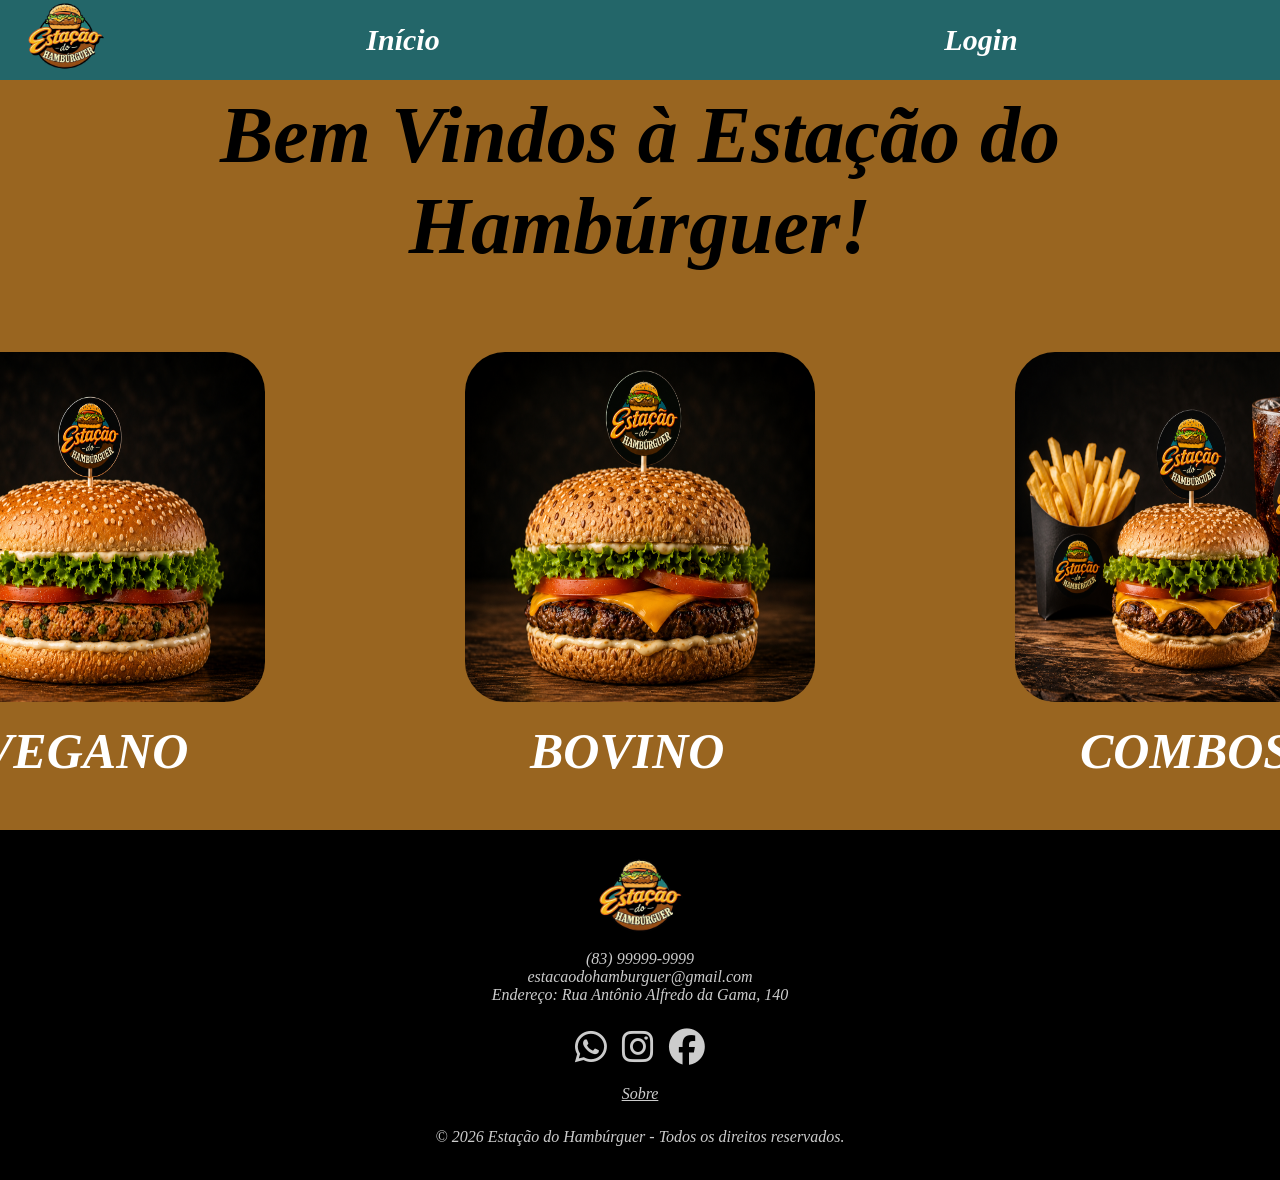
<file: CC/index.html>
<!DOCTYPE html>
<html lang="pt-br">
 <head>
 <title>Estação do Hambúrguer | Início</title>
 <meta charset="utf-8">
 <link rel="stylesheet" href="https://cdnjs.cloudflare.com/ajax/libs/font-awesome/6.5.1/css/all.min.css">
 <link rel="stylesheet" href="style.css">
 </head>
 <body>

  <header class="topo-site">
    <div class="area-logo">
      <img src="img/logo.png" alt="Logo do site" class="logo">
    </div>

    <nav class="menu-categorias">
      <ul>
        <li><a href="index.html">Início</a></li>
        <li><a href="cadastro.html">Login</a></li>
      </ul>
    </nav>
  </header>

  <div id="titulo1"><h1>Bem Vindos à Estação do Hambúrguer!</h1></div>
    <div class="inicio">
      <a href="cardapioveg.html" style="text-decoration: none;">
      <img src="img/hamveg.png" alt="hamburguervegano" class="hamb">
    <h1 id="titulosiniciais"> VEGANO</h1>
</a>

<a href="cardapiobov.html" style="text-decoration: none;">
 <img src="img/hambov.png" alt="hamburguerbovino" class="hamb">
 <h1 id="titulosiniciais"> BOVINO</h1>
</a>

<a href="combo.html" style="text-decoration: none;">
 <img src="img/hamcombo.png" alt="combos" class="hamb">
 <h1 id="titulosiniciais"> COMBOS</h1>
 </a>
</div>

<div class="espaco"></div>

<!--rodapé-->
<footer class="rodape">
  <div class="logo-rodape">
    <img src="img/logo.png" alt="Logo do site" id="logo">
  </div>

  <div class="info">
    <p>(83) 99999-9999</p>
    <p>estacaodohamburguer@gmail.com</p>
    <p>Endereço: Rua Antônio Alfredo da Gama, 140</p>
  

      <div class="logos">
        <i class="fa-brands fa-whatsapp"></i>
        <i class="fa-brands fa-instagram"></i>
        <i class="fa-brands fa-facebook"></i>
      </div>

      <div class="sobre-direitos">
        <a href="sobre.html" id="sobre">Sobre</a>
        <p> © 2026 Estação do Hambúrguer - Todos os direitos reservados.</p>
      </div>
  </div>
</footer>
</body>
</html>
</file>
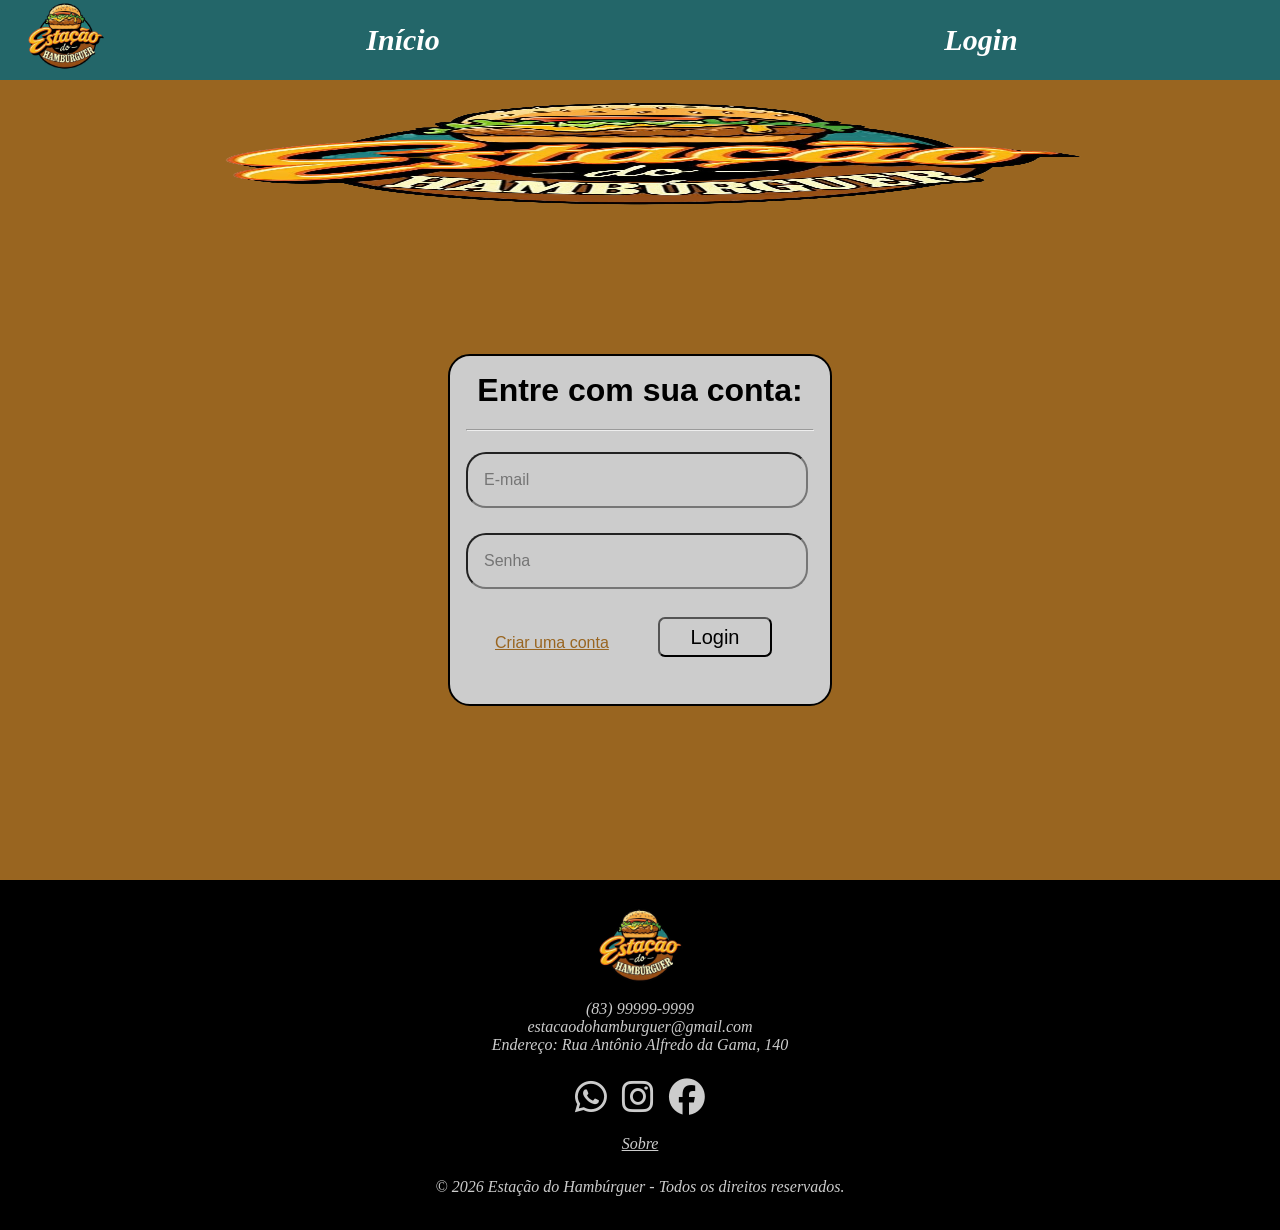
<file: CC/cadastro.html>
<!DOCTYPE html>
<html lang="pt-br">
 <head>
 <title>Estação do Hambúguer | Login</title>
 <meta charset="utf-8">
 <link rel="stylesheet" href="style.css">
 <link rel="stylesheet" href="https://cdnjs.cloudflare.com/ajax/libs/font-awesome/6.5.1/css/all.min.css">
 </head>
 <body>
  <header class="topo-site">
    <div class="area-logo">
      <img src="img/logo.png" alt="Logo do site" class="logo">
    </div>

    <nav class="menu-categorias">
      <ul>
        <li><a href="index.html">Início</a></li>
        <li><a href="cadastro.html">Login</a></li>
      </ul>
    </nav>
  </header>
    <div class="logo-login"><img src="img/logo.png" alt="Logo do site"></div>
    <div class="container-login">
      <div class="login">
        <form action="index.html">
            <div class="entre">
              <h1>Entre com sua conta:</h1><hr style="position: relative; top: 10px; margin-top: 10px;">
            </div>
            <div>
              <input class="input-login" type="email" placeholder="E-mail" required>
            </div>
            <div>
              <input class="input-login" type="password" placeholder="Senha" required>
            </div>
            <div>
              <a class="semconta" href="novaconta.html">Criar uma conta</a>
            </div>
            <div>
              <input class="submit-login" type="submit" value="Login">
            </div> 
        </form>
        </div>
      </div>

  <div class="espaco"></div>

<!--rodapé-->
<footer class="rodape">
  <div class="logo-rodape">
    <img src="img/logo.png" alt="Logo do site" id="logo">
  </div>

  <div class="info">
    <p>(83) 99999-9999</p>
    <p>estacaodohamburguer@gmail.com</p>
    <p>Endereço: Rua Antônio Alfredo da Gama, 140</p>
  

      <div class="logos">
        <i class="fa-brands fa-whatsapp"></i>
        <i class="fa-brands fa-instagram"></i>
        <i class="fa-brands fa-facebook"></i>
      </div>

      <div class="sobre-direitos">
        <a href="sobre.html" id="sobre">Sobre</a>
        <p> © 2026 Estação do Hambúrguer - Todos os direitos reservados.</p>
      </div>
  </div>
</footer>
 </body>
</html>
</file>
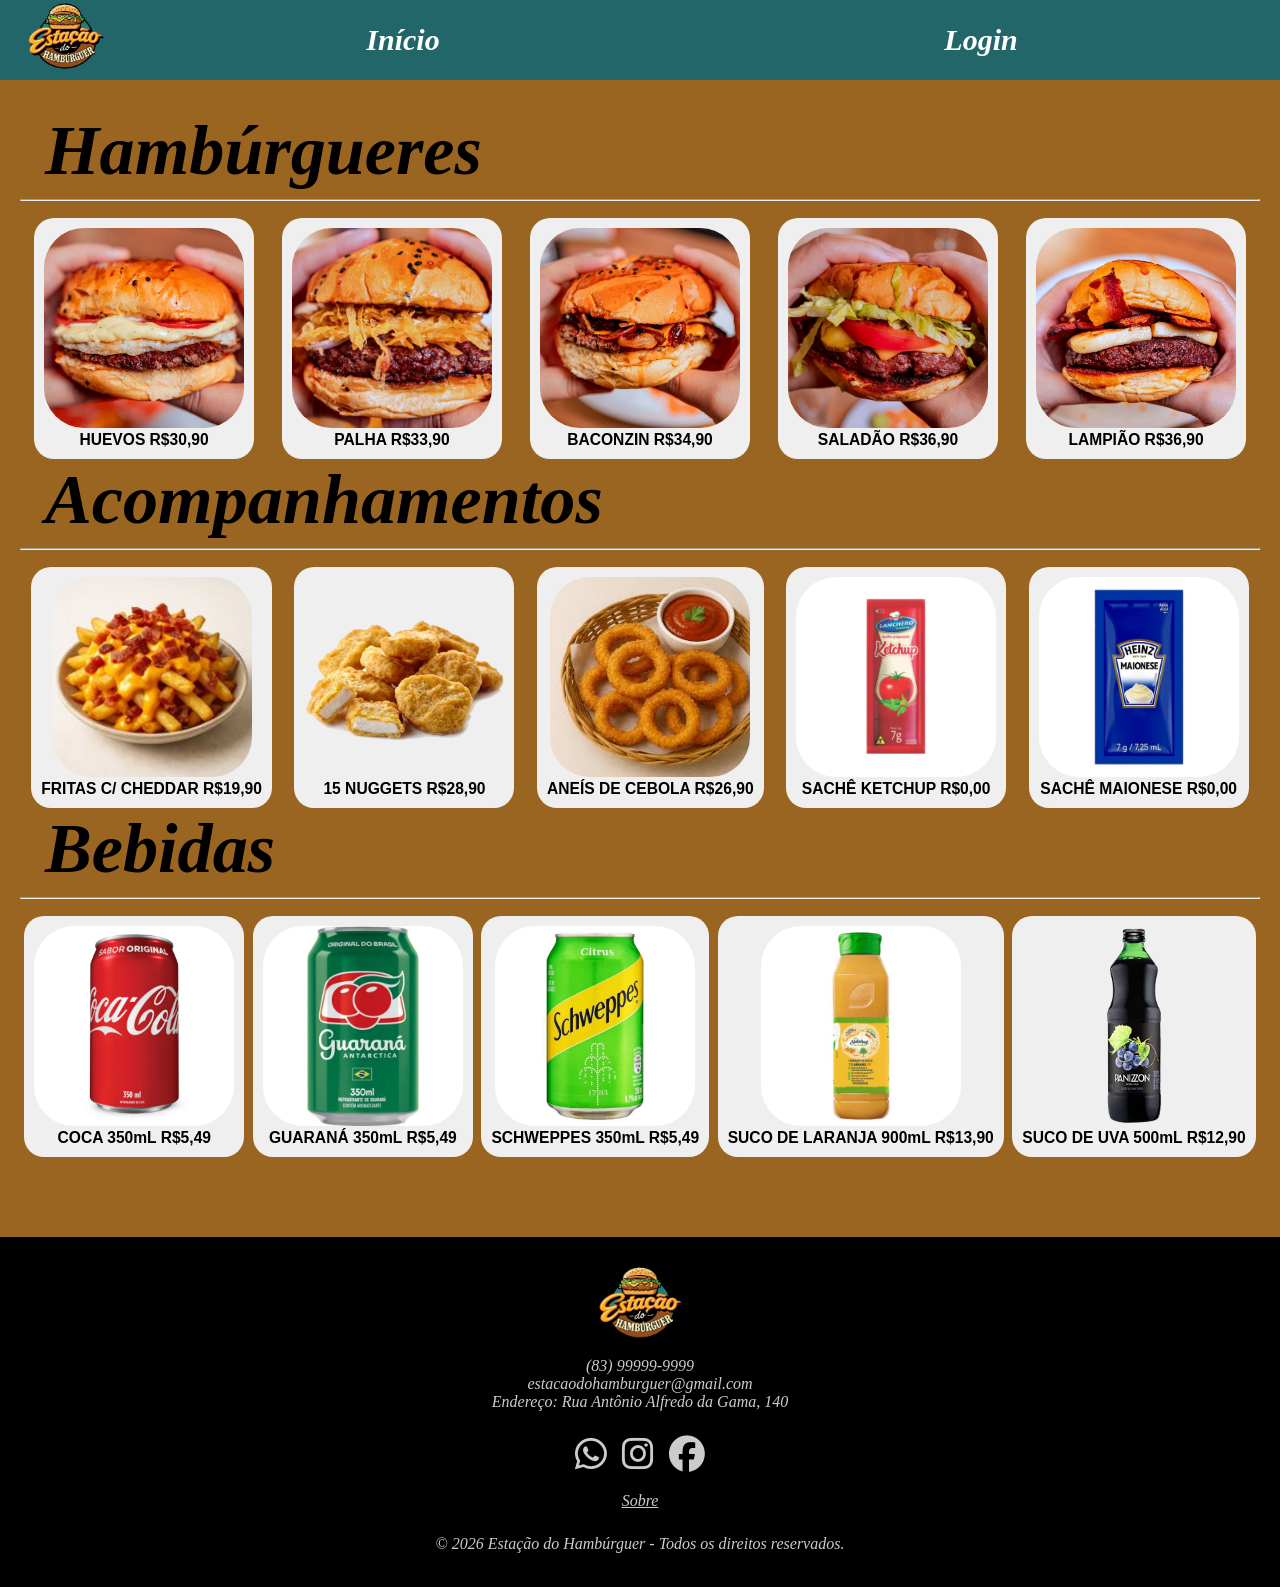
<file: CC/cardapiobov.html>
<!DOCTYPE html>
<html lang="pt-BR">
<head>
  <meta charset="UTF-8">
  <meta name="viewport" content="width=device-width, initial-scale=1.0">
  <title>Estação do Hambúrguer | Cardápio Bovino</title>
  <link rel="stylesheet" href="https://cdnjs.cloudflare.com/ajax/libs/font-awesome/6.5.1/css/all.min.css">
  <link rel="stylesheet" href="style.css">
</head>
<body>
  <header class="topo-site">
    <div class="area-logo">
      <img src="img/logo.png" alt="Logo do site" class="logo">
    </div>

    <nav class="menu-categorias">
      <ul>
        <li><a href="index.html">Início</a></li>
        <li><a href="cadastro.html">Login</a></li>
      </ul>
    </nav>
  </header>

  <main class="conteudo">

    <div id="titulo"><h3>Hambúrgueres</h3></div><hr class="divisoria">

      <div class="container">
        <button class="abrirPopUp" data-popUp="popUp">
          <img src="img/h1.png" alt="hamburguer1" class="h">
          <h3>HUEVOS R$30,90</h3>
        </button>
        <button class="abrirPopUp" data-popUp="popUp-2">
          <img src="img/h2.png" alt="hamburguer2" class="h">
          <h3>PALHA R$33,90</h3>
        </button>
        <button class="abrirPopUp" data-popUp="popUp-3">
          <img src="img/h3.png" alt="hamburguer3" class="h">
          <h3>BACONZIN R$34,90</h3>
        </button>
        <button class="abrirPopUp" data-popUp="popUp-4">
          <img src="img/h4.png" alt="hamburguer4" class="h">
          <h3>SALADÃO R$36,90</h3>
        </button>
        <button class="abrirPopUp" data-popUp="popUp-5">
          <img src="img/h5.png" alt="hamburguer5" class="h">
          <h3>LAMPIÃO R$36,90</h3>
        </button>
      </div>

      <div id="titulo"><h3>Acompanhamentos</h3></div><hr class="divisoria">

      <div class="container">
        <button class="abrirPopUp" data-popUp="popUp-6">
          <img src="img/fritas.png" alt="fritas" class="h">
          <h3>FRITAS C/ CHEDDAR R$19,90</h3>
        </button>
        <button class="abrirPopUp" data-popUp="popUp-7">
          <img src="img/nuggets.png" alt="nuggets" class="h">
          <h3>15 NUGGETS R$28,90</h3>
        </button>
        <button class="abrirPopUp" data-popUp="popUp-8">
          <img src="img/cebola.png" alt="cebola" class="h">
          <h3>ANEÍS DE CEBOLA R$26,90</h3>
        </button>
        <button class="abrirPopUp" data-popUp="popUp-9">
          <img src="img/ketchup.png" alt="ketchup" class="h">
          <h3>SACHÊ KETCHUP R$0,00</h3>
        </button>
        <button class="abrirPopUp" data-popUp="popUp-10">
          <img src="img/maionese.png" alt="maionese" class="h">
          <h3>SACHÊ MAIONESE R$0,00</h3>
        </button>
      </div>

      <div id="titulo"><h3>Bebidas</h3></div><hr class="divisoria">

      <div class="container">
        <button class="abrirPopUp" data-popUp="popUp-11">
          <img src="img/coca.png" alt="coca" class="h">
          <h3>COCA 350mL R$5,49</h3>
        </button>
        <button class="abrirPopUp" data-popUp="popUp-12">
          <img src="img/guarana.png" alt="guarana" class="h">
          <h3>GUARANÁ 350mL R$5,49</h3>
        </button>
        <button class="abrirPopUp" data-popUp="popUp-13">
          <img src="img/schweppes.png" alt="schweppes" class="h">
          <h3>SCHWEPPES 350mL R$5,49</h3>
        </button>
        <button class="abrirPopUp" data-popUp="popUp-14">
          <img src="img/laranja.png" alt="laranja" class="h">
          <h3>SUCO DE LARANJA 900mL R$13,90</h3>
        </button>
        <button class="abrirPopUp" data-popUp="popUp-15">
          <img src="img/uva.png" alt="uva" class="h">
          <h3>SUCO DE UVA 500mL R$12,90</h3>
        </button>
      </div>

    <!--popup1 huevos-->
    <dialog class="popUp" id="popUp">
        <div class="container-popUp">
            <button class="botaoX" data-popUp="popUp">X</button>
            <div class="descricao">
              <img src="img/h1.png" alt="hamburguer1" class="h" id="hamburguer-popUp">
              <p>Um burguer suculento de 180g, grelhado na parrilla para um sabor defumado irresistível, servido no pão brioche macio com queijo americano derretido, cebola roxa, mandioquinha palha crocante e mayo de alho.</p>
            </div>
            <div class="nome-valor">
              <h2>Huevos</h2>
              <h2 class="preco">R$30,90</h2>
            </div>
            <div class="opcoesCompra">
              <button class="bot-popUp comprarAgora">Comprar agora</button>
              <button class="bot-popUp addCarrinho">Adicionar ao carrinho</button>
            </div>
        </div>
    </dialog>

    <!-- popup2 palha -->
    <dialog class="popUp" id="popUp-2">
        <div class="container-popUp">
            <button class="botaoX" data-popUp="popUp-2">X</button>
            <div class="descricao">
              <img src="img/h2.png" alt="hamburguer2" class="h">
              <p>Um burguer suculento de 180g, grelhado na parrilla para um sabor defumado irresistível, servido no pão brioche macio com queijo americano derretido, cebola roxa, mandioquinha palha crocante e mayo de alho.</p>
            </div>
            <div class="nome-valor">
              <h2>Palha</h2>
              <h2 class="preco">R$33,90</h2>
            </div>
            <div class="opcoesCompra">
              <button class="bot-popUp comprarAgora">Comprar agora</button>
              <button class="bot-popUp addCarrinho">Adicionar ao carrinho</button>
            </div>
        </div>
    </dialog>

    <!--popup3 baconzin-->
    <dialog class="popUp" id="popUp-3">
        <div class="container-popUp">
            <button class="botaoX" data-popUp="popUp-3">X</button>
            <div class="descricao">
              <img src="img/h3.png" alt="hamburguer3" class="h">
              <p>Um smash burguer suculento de 90g no pão brioche macio, combinado com cheddar cremoso, bacon crocante, cebola caramelizada e o toque especial da nossa exclusiva mayo verde.</p>
            </div>
            <div class="nome-valor">
              <h2>Baconzin</h2>
              <h2 class="preco">R$34,90</h2>
            </div>
            <div class="opcoesCompra">
              <button class="bot-popUp comprarAgora">Comprar agora</button>
              <button class="bot-popUp addCarrinho">Adicionar ao carrinho</button>
            </div>
        </div>
    </dialog>

    <!--popup4 saladao-->
    <dialog class="popUp" id="popUp-4">
        <div class="container-popUp">
            <button class="botaoX" data-popUp="popUp-4">X</button>
            <div class="descricao">
              <img src="img/h4.png" alt="hamburguer4" class="h">
              <p>Um burguer suculento de 180g, grelhado na parrilla para um sabor defumado irresistível, servido no pão brioche macio com queijo americano derretido, picles, tomate, alface fresca e nossa exclusiva mayo verde.</p>
            </div>
            <div class="nome-valor">
              <h2>Saladão</h2>
              <h2 class="preco">R$36,90</h2>
            </div>
            <div class="opcoesCompra">
              <button class="bot-popUp comprarAgora">Comprar agora</button>
              <button class="bot-popUp addCarrinho">Adicionar ao carrinho</button>
            </div>
        </div>
    </dialog>

    <!-- popup5 lampiao-->
    <dialog class="popUp" id="popUp-5">
        <div class="container-popUp">
            <button class="botaoX" data-popUp="popUp-5">X</button>
            <div class="descricao">
              <img src="img/h5.png" alt="hamburguer5" class="h">
              <p>Burguer suculento de 180g, grelhado na brasa para um sabor defumado irresistível, servido no pão brioche macio com queijo coalho tostadinho, banana frita, bacon crocante, geleia de pimenta.</p>
            </div>
            <div class="nome-valor">
              <h2>Lampião</h2>
              <h2 class="preco">R$36,90</h2>
            </div>
            <div class="opcoesCompra">
              <button class="bot-popUp comprarAgora">Comprar agora</button>
              <button class="bot-popUp addCarrinho">Adicionar ao carrinho</button>
            </div>
        </div>
    </dialog>

    <!-- popup6 fritas -->
    <dialog class="popUp" id="popUp-6">
        <div class="container-popUp">
            <button class="botaoX" data-popUp="popUp-6">X</button>
            <div class="descricao">
              <img src="img/fritas.png" alt="fritas" class="h">
              <p>Fritas crocantes por fora e macias por dentro, cobertas com um cheddar cremoso e generoso que derrete em cada garfada. O acompanhamento perfeito pra qualquer pedido.</p>
            </div>
            <div class="nome-valor">
              <h2>Fritas c/ Cheddar</h2>
              <h2 class="preco" style="font-size: 10px;">R$19,90</h2>
            </div>
            <div class="opcoesCompra">
              <button class="bot-popUp comprarAgora" id="ajuste-fritas">Comprar</button>
              <button class="bot-popUp addCarrinho" id="ajuste-fritas">Adicionar ao carrinho</a></button>
            </div>
        </div>
    </dialog>

    <!-- popup7 nuggets -->
    <dialog class="popUp" id="popUp-7">
        <div class="container-popUp">
            <button class="botaoX" data-popUp="popUp-7">X</button>
            <div class="descricao">
              <img src="img/nuggets.png" alt="nuggets" class="h">
              <p>15 unidades de nuggets crocantes por fora e suculentos por dentro, empanados na hora e fritos no ponto certo. Difícil comer só um — ainda bem que são quinze.</p>
            </div>
            <div class="nome-valor">
              <h2>15 Nuggets</h2>
              <h2 class="preco">R$28,90</h2>
            </div>
            <div class="opcoesCompra">
              <button class="bot-popUp comprarAgora">Comprar agora</button>
              <button class="bot-popUp addCarrinho">Adicionar ao carrinho</button>
            </div>
        </div>
    </dialog>

    <!-- popup8 aneis de cebola -->
    <dialog class="popUp" id="popUp-8">
        <div class="container-popUp">
            <button class="botaoX" data-popUp="popUp-8">X</button>
            <div class="descricao">
              <img src="img/cebola.png" alt="cebola" class="h">
              <p>Anéis de cebola com empanamento crocante e dourado, macios por dentro e cheios de sabor. Aquele acompanhamento que todo mundo pede um e acaba pedindo mais.</p>
            </div>
            <div class="nome-valor">
              <h2>Anéis de Cebola</h2>
              <h2 class="preco">R$26,90</h2>
            </div>
            <div class="opcoesCompra">
              <button class="bot-popUp comprarAgora" id="ajuste-cebola">Comprar agora</button>
              <button class="bot-popUp addCarrinho" id="ajuste-cebola">Adicionar ao carrinho</button>
            </div>
        </div>
    </dialog>

    <!-- popup9 ketchup -->
    <dialog class="popUp" id="popUp-9">
        <div class="container-popUp">
            <button class="botaoX" data-popUp="popUp-9">X</button>
            <div class="descricao">
              <img src="img/ketchup.png" alt="ketchup" class="h">
              <p>Sachê de ketchup para acompanhar seu pedido. Clássico, saboroso e gratuito.</p>
            </div>
            <div class="nome-valor" id="ajuste-ketchup">
              <h2>Sachê Ketchup</h2>
              <h2 class="preco">R$0,00</h2>
            </div>
            <div class="opcoesCompra">
              <button class="bot-popUp comprarAgora">Comprar agora</button>
              <button class="bot-popUp addCarrinho">Adicionar ao carrinho</button>
            </div>
        </div>
    </dialog>

    <!-- popup10 maionese -->
    <dialog class="popUp" id="popUp-10">
        <div class="container-popUp">
            <button class="botaoX" data-popUp="popUp-10">X</button>
            <div class="descricao">
              <img src="img/maionese.png" alt="maionese" class="h">
              <p>Sachê de maionese para acompanhar seu pedido. Cremosa, suave e gratuita.</p>
            </div>
            <div class="nome-valor">
              <h2>Sachê Maionese</h2>
              <h2 class="preco">R$0,00</h2>
            </div>
            <div class="opcoesCompra">
              <button class="bot-popUp comprarAgora" id="ajuste-maionese">Comprar agora</button>
              <button class="bot-popUp addCarrinho" id="ajuste-maionese">Adicionar ao carrinho</button>
            </div>
        </div>
    </dialog>

    <!-- popup11 coca -->
    <dialog class="popUp" id="popUp-11">
        <div class="container-popUp">
            <button class="botaoX" data-popUp="popUp-11">X</button>
            <div class="descricao">
              <img src="img/coca.png" alt="coca" class="h">
              <p>Coca-Cola gelada de 350mL. Refrescante e perfeita para acompanhar qualquer pedido.</p>
            </div>
            <div class="nome-valor">
              <h2>Coca-Cola</h2>
              <h2 class="preco">R$5,49</h2>
            </div>
            <div class="opcoesCompra">
              <button class="bot-popUp comprarAgora">Comprar agora</button>
              <button class="bot-popUp addCarrinho">Adicionar ao carrinho</button>
            </div>
        </div>
    </dialog>

    <!-- popup12 guarana -->
    <dialog class="popUp" id="popUp-12">
        <div class="container-popUp">
            <button class="botaoX" data-popUp="popUp-12">X</button>
            <div class="descricao">
              <img src="img/guarana.png" alt="guarana" class="h">
              <p>Guaraná gelado de 350mL. Refrescante e perfeito para acompanhar qualquer pedido.</p>
            </div>
            <div class="nome-valor">
              <h2>Guaraná</h2>
              <h2 class="preco">R$5,49</h2>
            </div>
            <div class="opcoesCompra">
              <button class="bot-popUp comprarAgora">Comprar agora</button>
              <button class="bot-popUp addCarrinho">Adicionar ao carrinho</button>
            </div>
        </div>
    </dialog>

    <!-- popup13 schweppes -->
    <dialog class="popUp" id="popUp-13">
        <div class="container-popUp">
            <button class="botaoX" data-popUp="popUp-13">X</button>
            <div class="descricao">
              <img src="img/schweppes.png" alt="schweppes" class="h">
              <p>Schweppes gelada de 350mL. Refrescante e perfeita para acompanhar qualquer pedido.</p>
            </div>
            <div class="nome-valor">
              <h2>Schweppes</h2>
              <h2 class="preco">R$5,49</h2>
            </div>
            <div class="opcoesCompra">
              <button class="bot-popUp comprarAgora">Comprar agora</button>
              <button class="bot-popUp addCarrinho">Adicionar ao carrinho</button>
            </div>
        </div>
    </dialog>

    <!-- popup14 suco laranja -->
    <dialog class="popUp" id="popUp-14">
        <div class="container-popUp">
            <button class="botaoX" data-popUp="popUp-14">X</button>
            <div class="descricao">
              <img src="img/laranja.png" alt="laranja" class="h">
              <p>Suco de laranja de 900mL. Refrescante e perfeito para acompanhar qualquer pedido.</p>
            </div>
            <div class="nome-valor">
              <h2>Suco de Laranja</h2>
              <h2 class="preco">R$13,90</h2>
            </div>
            <div class="opcoesCompra">
              <button class="bot-popUp comprarAgora" id="ajuste-laranja">Comprar agora</button>
              <button class="bot-popUp addCarrinho" id="ajuste-laranja">Adicionar ao carrinho</button>
            </div>
        </div>
    </dialog>

    <!-- popup15 suco uva -->
    <dialog class="popUp" id="popUp-15">
        <div class="container-popUp">
            <button class="botaoX" data-popUp="popUp-15">X</button>
            <div class="descricao">
              <img src="img/uva.png" alt="uva" class="h">
              <p>Suco de uva de 500mL. Refrescante e perfeito para acompanhar qualquer pedido.</p>
            </div>
            <div class="nome-valor" id="ajuste-uva">
              <h2>Suco de Uva</h2>
              <h2 class="preco">R$12,90</h2>
            </div>
            <div class="opcoesCompra">
              <button class="bot-popUp comprarAgora">Comprar agora</button>
              <button class="bot-popUp addCarrinho">Adicionar ao carrinho</button>
            </div>
        </div>
    </dialog>

  </main>

  <div class="espaco"></div>

  <!--rodapé-->
  <footer class="rodape">
    <div class="logo-rodape">
      <img src="img/logo.png" alt="Logo do site" id="logo">
    </div>
    <div class="info">
      <p>(83) 99999-9999</p>
      <p>estacaodohamburguer@gmail.com</p>
      <p>Endereço: Rua Antônio Alfredo da Gama, 140</p>
      <div class="logos">
        <i class="fa-brands fa-whatsapp"></i>
        <i class="fa-brands fa-instagram"></i>
        <i class="fa-brands fa-facebook"></i>
      </div>
      <div class="sobre-direitos">
        <a href="sobre.html" id="sobre">Sobre</a>
        <p>© 2026 Estação do Hambúrguer - Todos os direitos reservados.</p>
      </div>
    </div>
  </footer>

  <script src="script.js"></script>
</body>
</html>
</file>
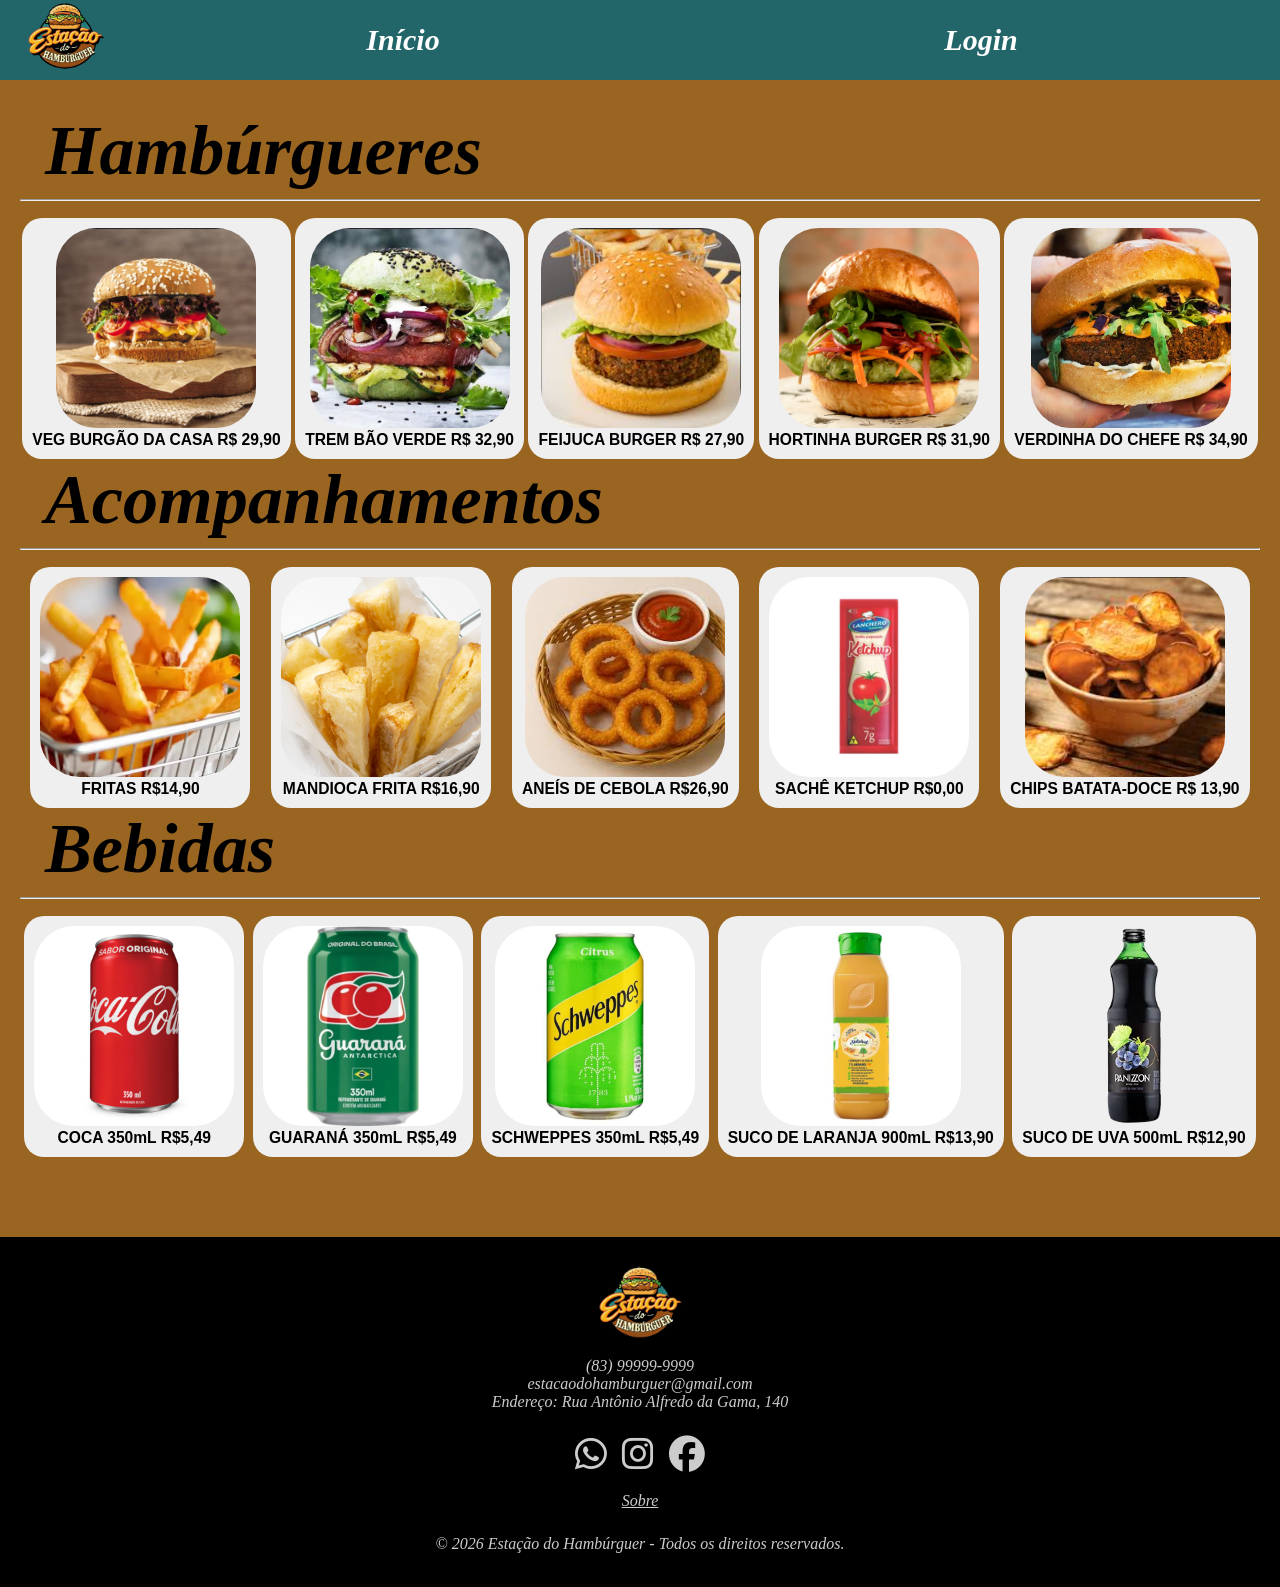
<file: CC/cardapioveg.html>
<!DOCTYPE html>
<html lang="pt-br">
 <head>
 <title>Estação do Hambúrguer | Cardápio Vegano</title>
 <meta charset="utf-8">
 <link rel="stylesheet" href="https://cdnjs.cloudflare.com/ajax/libs/font-awesome/6.5.1/css/all.min.css">
 <link rel="stylesheet" href="style.css">
 </head>
 <body>
  <header class="topo-site">
    <div class="area-logo">
      <img src="img/logo.png" alt="Logo do site" class="logo">
    </div>

    <nav class="menu-categorias">
      <ul>
        <li><a href="index.html">Início</a></li>
        <li><a href="cadastro.html">Login</a></li>
      </ul>
    </nav>
  </header>
  <main class="conteudo">

    <div id="titulo"><h3>Hambúrgueres</h3></div><hr class="divisoria">

      <div class="container">
        <button class="abrirPopUp" data-popUp="popUp">
          <img src="img/hv1.png" alt="hamburguer1" class="h">
          <h3>VEG BURGÃO DA CASA R$ 29,90</h3>
        </button>

        <button class="abrirPopUp" data-popUp="popUp-2">
          <img src="img/hv2.png" alt="hamburguer2" class="h">
          <h3>TREM BÃO VERDE R$ 32,90</h3>
        </button>

        <button class="abrirPopUp" data-popUp="popUp-3">
          <img src="img/hv3.png" alt="hamburguer3" class="h">
          <h3>FEIJUCA BURGER R$ 27,90</h3>
        </button>

        <button class="abrirPopUp" data-popUp="popUp-4">
          <img src="img/hv4.png" alt="hamburguer4" class="h">
          <h3>HORTINHA BURGER R$ 31,90</h3>
        </button>

        <button class="abrirPopUp" data-popUp="popUp-5">
          <img src="img/hv5.png" alt="hamburguer5" class="h">
          <h3>VERDINHA DO CHEFE R$ 34,90</h3>
        </button>
      </div>

      <div id="titulo"><h3>Acompanhamentos</h3></div><hr class="divisoria">

      <div class="container">
        <button class="abrirPopUp" data-popUp="popUp-6">
          <img src="img/potato.png" alt="fritas" class="h">
          <h3>FRITAS R$14,90</h3>
        </button>

        <button class="abrirPopUp" data-popUp="popUp-7">
          <img src="img/macaxeira.png" alt="nuggets" class="h">
          <h3>MANDIOCA FRITA R$16,90</h3>
        </button>

        <button class="abrirPopUp" data-popUp="popUp-8">
          <img src="img/cebola.png" alt="cebola" class="h">
          <h3>ANEÍS DE CEBOLA R$26,90</h3>
        </button>

        <button class="abrirPopUp" data-popUp="popUp-9">
          <img src="img/ketchup.png" alt="ketchup" class="h">
          <h3>SACHÊ KETCHUP R$0,00</h3>
        </button>

        <button class="abrirPopUp" data-popUp="popUp-10">
          <img src="img/chips.png" alt="maionese" class="h">
          <h3>CHIPS BATATA-DOCE R$ 13,90</h3>
        </button>
      </div>

      <div id="titulo"><h3>Bebidas</h3></div><hr class="divisoria">

      <div class="container">
        <button class="abrirPopUp" data-popUp="popUp-11">
          <img src="img/coca.png" alt="coca" class="h">
          <h3>COCA 350mL R$5,49</h3>
        </button>

        <button class="abrirPopUp" data-popUp="popUp-12">
          <img src="img/guarana.png" alt="guarana" class="h">
          <h3>GUARANÁ 350mL R$5,49</h3>
        </button>

        <button class="abrirPopUp" data-popUp="popUp-13">
          <img src="img/schweppes.png" alt="schweppes" class="h">
          <h3>SCHWEPPES 350mL R$5,49</h3>
        </button>

        <button class="abrirPopUp" data-popUp="popUp-14">
          <img src="img/laranja.png" alt="laranja" class="h">
          <h3>SUCO DE LARANJA 900mL R$13,90</h3>
        </button>

        <button class="abrirPopUp" data-popUp="popUp-15">
          <img src="img/uva.png" alt="uva" class="h">
          <h3>SUCO DE UVA 500mL R$12,90</h3>
        </button>
      </div>

    <!--popup1 Veg Burgão da Casa-->
    <dialog class="popUp" id="popUp">
        <div class="container-popUp">
            <button class="botaoX" data-popUp="popUp">X</button>
            <div class="descricao">
              <img src="img/hv1.png" alt="hamburguer1" class="h" id="hamburguer-popUp">
              <p>Burger vegetal clássico com queijo vegano derretido, tomate fresco, folhas crocantes e molho cremoso da casa no pão com gergelim.</p>
            </div>
            <div class="nome-valor">
              <h2 style="font-size: 23px;">Veg Burgão da Casa</h2>
              <h2 class="preco">R$29,90</h2>
            </div>
            <div class="opcoesCompra">
              <button class="bot-popUp comprarAgora">Comprar agora</button>
              <button class="bot-popUp addCarrinho">Adicionar ao carrinho</button>
            </div>
        </div>
    </dialog>

    <!-- popup2 Trem Bão Verde -->
    <dialog class="popUp" id="popUp-2">
        <div class="container-popUp">
            <button class="botaoX" data-popUp="popUp-2">X</button>
            <div class="descricao">
              <img src="img/hv2.png" alt="hamburguer2" class="h">
              <p>Hambúrguer vegano de grão-de-bico e ervas no pão verde artesanal, com abobrinha grelhada, cebola roxa caramelizada, alface e molho especial levemente picante.</p>
            </div>
            <div class="nome-valor">
              <h2 style="font-size: 30px;">Trem Bão Verde</h2>
              <h2 class="preco">R$32,90</h2>
            </div>
            <div class="opcoesCompra">
              <button class="bot-popUp comprarAgora">Comprar agora</button>
              <button class="bot-popUp addCarrinho">Adicionar ao carrinho</button>
            </div>
        </div>
    </dialog>

    <!--popup3 Feijuca Burger-->
    <dialog class="popUp" id="popUp-3">
        <div class="container-popUp">
            <button class="botaoX" data-popUp="popUp-3">X</button>
            <div class="descricao">
              <img src="img/hv3.png" alt="hamburguer3" class="h">
              <p>Hambúrguer artesanal de feijão bem temperado com tomate, cebola roxa e alface americana no pão tradicional com gergelim.</p>
            </div>
            <div class="nome-valor">
              <h2 style="font-size: 30px;">Feijuca Burger</h2>
              <h2 class="preco">R$27,90</h2>
            </div>
            <div class="opcoesCompra">
              <button class="bot-popUp comprarAgora">Comprar agora</button>
              <button class="bot-popUp addCarrinho">Adicionar ao carrinho</button>
            </div>
        </div>
    </dialog>

    <!--popup4 Hortinha Burger-->
    <dialog class="popUp" id="popUp-4">
        <div class="container-popUp">
            <button class="botaoX" data-popUp="popUp-4">X</button>
            <div class="descricao">
              <img src="img/hv4.png" alt="hamburguer4" class="h">
              <p>Hambúrguer de brócolis e ervilhas no pão brioche vegano tostado, acompanhado de legumes agridoce e folhas frescas.</p>
            </div>
            <div class="nome-valor">
              <h2 style="font-size: 28px;">Hortinha Burger</h2>
              <h2 class="preco">R$31,90</h2>
            </div>
            <div class="opcoesCompra">
              <button class="bot-popUp comprarAgora">Comprar agora</button>
              <button class="bot-popUp addCarrinho">Adicionar ao carrinho</button>
            </div>
        </div>
    </dialog>

    <!-- popup5 verdinha do chef-->
    <dialog class="popUp" id="popUp-5">
        <div class="container-popUp">
            <button class="botaoX" data-popUp="popUp-5">X</button>
            <div class="descricao">
              <img src="img/hv5.png" alt="hamburguer5" class="h">
              <p>Burger crocante de lentilha defumada com cheddar vegano, rúcula e repolho roxo no pão artesanal douradinho.</p>
            </div>
            <div class="nome-valor">
              <h2 style="font-size: 26px;">Verdinha do Chefe</h2>
              <h2 class="preco">R$34,90</h2>
            </div>
            <div class="opcoesCompra">
              <button class="bot-popUp comprarAgora">Comprar agora</button>
              <button class="bot-popUp addCarrinho">Adicionar ao carrinho</button>
            </div>
        </div>
    </dialog>
      <!-- popup6 fritas -->
    <dialog class="popUp" id="popUp-6">
        <div class="container-popUp">
            <button class="botaoX" data-popUp="popUp-6">X</button>
            <div class="descricao">
              <img src="img/potato.png" alt="fritas" class="h">
              <p>Escolha as Batatas fritas! Douradas e crocantes por fora, macias por dentro, temperadas com sal na medida certa. O acompanhamento clássico que combina com tudo e nunca decepciona!</p>
            </div>
            <div class="nome-valor">
              <h2>Fritas</h2>
              <h2 class="preco">R$14,90</h2>
            </div>
            <div class="opcoesCompra">
              <button class="bot-popUp comprarAgora" id="ajuste-fritas">Comprar agora</button>
              <button class="bot-popUp addCarrinho" id="ajuste-fritas">Adicionar ao carrinho</button>
            </div>
        </div>
    </dialog>

    <!-- popup7 macaxeira -->
    <dialog class="popUp" id="popUp-7">
        <div class="container-popUp">
            <button class="botaoX" data-popUp="popUp-7">X</button>
            <div class="descricao">
              <img src="img/macaxeira.png" alt="macaxeira" class="h">
              <p>Escolha os palitos de mandioca fritos! No ponto certo, crocantes por fora e macios por dentro, temperados com sal grosso. Um clássico brasileiro irresistível que combina com qualquer pedido!</p>
            </div>
            <div class="nome-valor">
              <h2 style="font-size: 31px;">Mandioca Frita</h2>
              <h2 class="preco">R$16,90</h2>
            </div>
            <div class="opcoesCompra">
              <button class="bot-popUp comprarAgora">Comprar agora</button>
              <button class="bot-popUp addCarrinho">Adicionar ao carrinho</button>
            </div>
        </div>
    </dialog>

    <!-- popup8 aneis de cebola -->
    <dialog class="popUp" id="popUp-8">
        <div class="container-popUp">
            <button class="botaoX" data-popUp="popUp-8">X</button>
            <div class="descricao">
              <img src="img/cebola.png" alt="cebola" class="h">
              <p>Anéis de cebola com empanamento crocante e dourado, macios por dentro e cheios de sabor. Aquele acompanhamento que todo mundo pede um e acaba pedindo mais.</p>
            </div>
            <div class="nome-valor">
              <h2>Anéis de Cebola</h2>
              <h2 class="preco">R$26,90</h2>
            </div>
            <div class="opcoesCompra">
              <button class="bot-popUp comprarAgora" id="ajuste-cebola">Comprar agora</button>
              <button class="bot-popUp addCarrinho" id="ajuste-cebola">Adicionar ao carrinho</button>
            </div>
        </div>
    </dialog>

    <!-- popup9 ketchup -->
    <dialog class="popUp" id="popUp-9">
        <div class="container-popUp">
            <button class="botaoX" data-popUp="popUp-9">X</button>
            <div class="descricao">
              <img src="img/ketchup.png" alt="ketchup" class="h">
              <p>Sachê de ketchup para acompanhar seu pedido. Clássico, saboroso e gratuito.</p>
            </div>
            <div class="nome-valor" id="ajuste-ketchup">
              <h2>Sachê Ketchup</h2>
              <h2 class="preco">R$0,00</h2>
            </div>
            <div class="opcoesCompra">
              <button class="bot-popUp comprarAgora">Comprar agora</button>
              <button class="bot-popUp addCarrinho">Adicionar ao carrinho</button>
            </div>
        </div>
    </dialog>

    <!-- popup10 chips -->
    <dialog class="popUp" id="popUp-10">
        <div class="container-popUp">
            <button class="botaoX" data-popUp="popUp-10">X</button>
            <div class="descricao">
              <img src="img/chips.png" alt="chips" class="h">
              <p>Escolha o Chips de batata doce! Crocantes e adocicados no ponto certo para uma textura irresistível. Feitos com fatias finíssimas, temperados com sal e um toque de ervas, com uma crocância que conquista a cada mordida.</p>
            </div>
            <div class="nome-valor">
              <h2 style="font-size: 23px;">Chips Batata-Doce</h2>
              <h2 class="preco">R$13,90</h2>
            </div>
            <div class="opcoesCompra">
              <button class="bot-popUp comprarAgora">Comprar agora</button>
              <button class="bot-popUp addCarrinho">Adicionar ao carrinho</button>
            </div>
        </div>
    </dialog>

    <!-- popup11 coca -->
    <dialog class="popUp" id="popUp-11">
        <div class="container-popUp">
            <button class="botaoX" data-popUp="popUp-11">X</button>
            <div class="descricao">
              <img src="img/coca.png" alt="coca" class="h">
              <p>Coca-Cola gelada de 350mL. Refrescante e perfeita para acompanhar qualquer pedido.</p>
            </div>
            <div class="nome-valor">
              <h2>Coca-Cola</h2>
              <h2 class="preco">R$5,49</h2>
            </div>
            <div class="opcoesCompra">
              <button class="bot-popUp comprarAgora">Comprar agora</button>
              <button class="bot-popUp addCarrinho">Adicionar ao carrinho</button>
            </div>
        </div>
    </dialog>

    <!-- popup12 guarana -->
    <dialog class="popUp" id="popUp-12">
        <div class="container-popUp">
            <button class="botaoX" data-popUp="popUp-12">X</button>
            <div class="descricao">
              <img src="img/guarana.png" alt="guarana" class="h">
              <p>Guaraná gelado de 350mL. Refrescante e perfeito para acompanhar qualquer pedido.</p>
            </div>
            <div class="nome-valor">
              <h2>Guaraná</h2>
              <h2 class="preco">R$5,49</h2>
            </div>
            <div class="opcoesCompra">
              <button class="bot-popUp comprarAgora">Comprar agora</button>
              <button class="bot-popUp addCarrinho">Adicionar ao carrinho</button>
            </div>
        </div>
    </dialog>

    <!-- popup13 schweppes -->
    <dialog class="popUp" id="popUp-13">
        <div class="container-popUp">
            <button class="botaoX" data-popUp="popUp-13">X</button>
            <div class="descricao">
              <img src="img/schweppes.png" alt="schweppes" class="h">
              <p>Schweppes gelada de 350mL. Refrescante e perfeita para acompanhar qualquer pedido.</p>
            </div>
            <div class="nome-valor">
              <h2>Schweppes</h2>
              <h2 class="preco">R$5,49</h2>
            </div>
            <div class="opcoesCompra">
              <button class="bot-popUp comprarAgora">Comprar agora</button>
              <button class="bot-popUp addCarrinho">Adicionar ao carrinho</button>
            </div>
        </div>
    </dialog>

    <!-- popup14 suco laranja -->
    <dialog class="popUp" id="popUp-14">
        <div class="container-popUp">
            <button class="botaoX" data-popUp="popUp-14">X</button>
            <div class="descricao">
              <img src="img/laranja.png" alt="laranja" class="h">
              <p>Suco de laranja de 900mL. Refrescante e perfeito para acompanhar qualquer pedido.</p>
            </div>
            <div class="nome-valor">
              <h2>Suco de Laranja</h2>
              <h2 class="preco">R$13,90</h2>
            </div>
            <div class="opcoesCompra">
              <button class="bot-popUp comprarAgora" id="ajuste-laranja">Comprar agora</button>
              <button class="bot-popUp addCarrinho" id="ajuste-laranja">Adicionar ao carrinho</button>
            </div>
        </div>
    </dialog>

    <!-- popup15 suco uva -->
    <dialog class="popUp" id="popUp-15">
        <div class="container-popUp">
            <button class="botaoX" data-popUp="popUp-15">X</button>
            <div class="descricao">
              <img src="img/uva.png" alt="uva" class="h">
              <p>Suco de uva de 500mL. Refrescante e perfeito para acompanhar qualquer pedido.</p>
            </div>
            <div class="nome-valor" id="ajuste-uva">
              <h2>Suco de Uva</h2>
              <h2 class="preco">R$12,90</h2>
            </div>
            <div class="opcoesCompra">
              <button class="bot-popUp comprarAgora">Comprar agora</button>
              <button class="bot-popUp addCarrinho">Adicionar ao carrinho</button>
            </div>
        </div>
    </dialog>

  </main>

  <div class="espaco"></div>

  <!--rodapé-->
  <footer class="rodape">
    <div class="logo-rodape">
      <img src="img/logo.png" alt="Logo do site" id="logo">
    </div>
    <div class="info">
      <p>(83) 99999-9999</p>
      <p>estacaodohamburguer@gmail.com</p>
      <p>Endereço: Rua Antônio Alfredo da Gama, 140</p>
      <div class="logos">
        <i class="fa-brands fa-whatsapp"></i>
        <i class="fa-brands fa-instagram"></i>
        <i class="fa-brands fa-facebook"></i>
      </div>
      <div class="sobre-direitos">
        <a href="sobre.html" id="sobre">Sobre</a>
        <p>© 2026 Estação do Hambúrguer - Todos os direitos reservados.</p>
      </div>
    </div>
  </footer>

  <script src="script.js"></script>
</body>
</html>
</file>
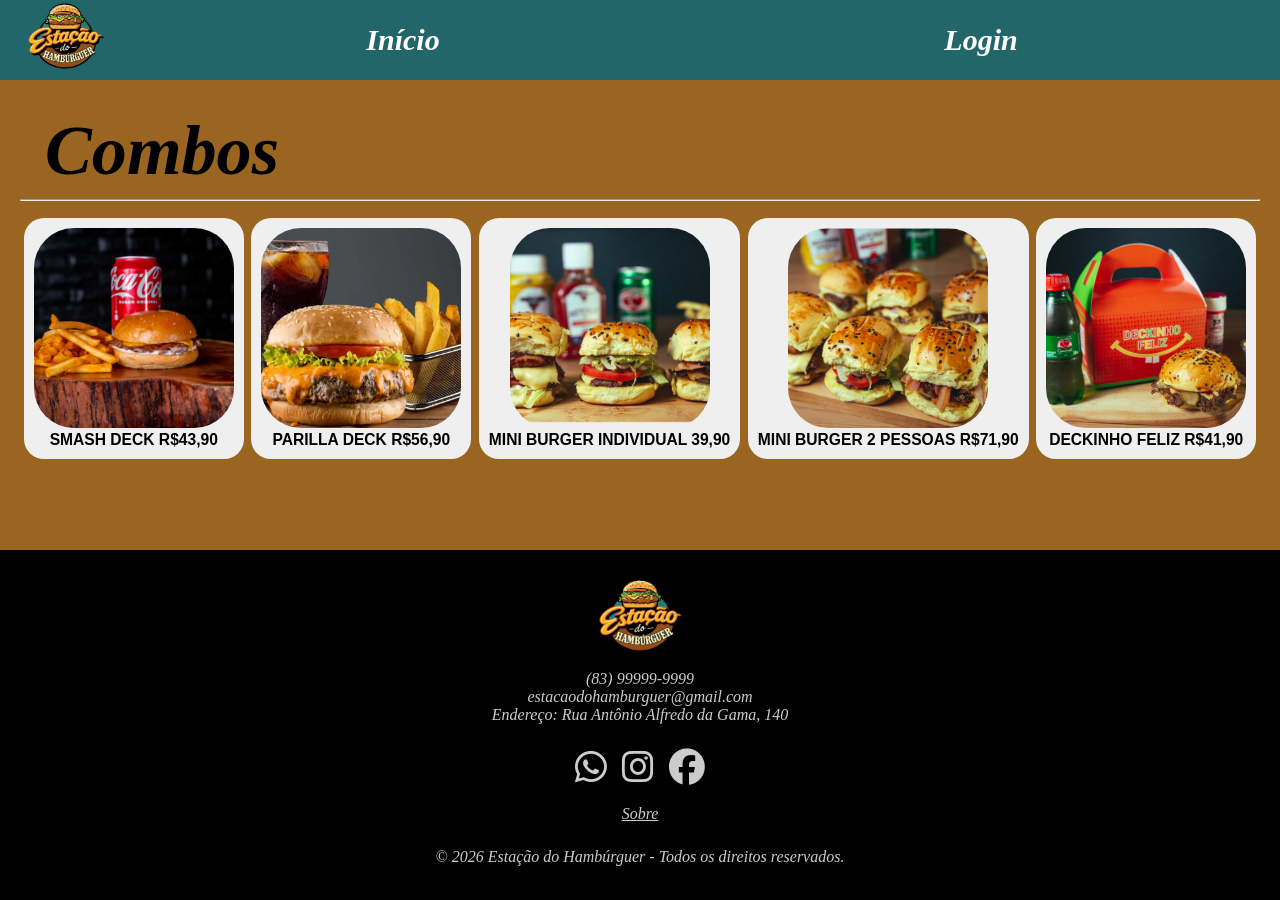
<file: CC/combo.html>
<!DOCTYPE html>
<html lang="pt-br">
 <head>
 <title>Estação do Hambúrguer | Combos</title>
 <meta charset="utf-8">
 <link rel="stylesheet" href="https://cdnjs.cloudflare.com/ajax/libs/font-awesome/6.5.1/css/all.min.css">
 <link rel="stylesheet" href="style.css">
 </head>
 <body>
  <header class="topo-site">
    <div class="area-logo">
      <img src="img/logo.png" alt="Logo do site" class="logo">
    </div>

    <nav class="menu-categorias">
      <ul>
        <li><a href="index.html">Início</a></li>
        <li><a href="cadastro.html">Login</a></li>
      </ul>
    </nav>  
  </header>

<main class="conteudo">

    <div id="titulo"><h3>Combos</h3></div><hr class="divisoria">

      <div class="container">
        <button class="abrirPopUp" data-popUp="popUp">
          <img src="img/smashdeck.png" alt="smashdeck" class="h">
          <h3>SMASH DECK R$43,90</h3>
        </button>

        <button class="abrirPopUp" data-popUp="popUp-2">
          <img src="img/parrilladeck.png" alt="parilladeck" class="h">
          <h3>PARILLA DECK R$56,90</h3>
        </button>

        <button class="abrirPopUp" data-popUp="popUp-3">
          <img src="img/combo3.png" alt="hamburguer3" class="h">
          <h3>MINI BURGER INDIVIDUAL 39,90</h3>
        </button>

        <button class="abrirPopUp" data-popUp="popUp-4">
          <img src="img/combo4.png" alt="hamburguer4" class="h">
          <h3> MINI BURGER 2 PESSOAS R$71,90</h3>
        </button>

        <button class="abrirPopUp" data-popUp="popUp-5">
          <img src="img/combo5.png" alt="hamburguer5" class="h">
          <h3>DECKINHO FELIZ R$41,90</h3>
        </button>
      </div> 

      <!-- POPUP 1 - combo 1 -->
    <dialog class="popUp" id="popUp">
        <div class="container-popUp">
            <button class="botaoX" data-popUp="popUp">X</button>
            <div class="descricao">
              <img src="img/smashdeck.png" alt="smashdeck" class="h" id="hamburguer-popUp">
              <p>Escolha seu Burger Smash DECK de 90g e aproveite uma experiência irresistível! Um combo completo com batatas fritas crocantes e 500mL de Coca para acompanhar.
            </div>
            <div class="nome-valor">
              <h2 style="font-size: 33px;">Smash DECK</h2>
              <h2 class="preco">R$43,90</h2>
            </div>
            
            <div class="opcoesCompra">
              <button class="bot-popUp comprarAgora">Comprar agora</button>
              <button class="bot-popUp addCarrinho">Adicionar ao carrinho</button>
            </div>
        </div>
    </dialog>

    <!-- combo 2 -->
    <dialog class="popUp" id="popUp-2">
        <div class="container-popUp">
            <button class="botaoX" data-popUp="popUp-2">X</button>
            <div class="descricao">
              <img src="img/parrilladeck.png" alt="parrilladeck" class="h">
              <p>Escolha seu Burger Parrilla DECK de 180g! Preparado na brasa para um sabor defumado irresistível, acompanhado de batatas fritas crocantes e 500mL de Coca-Cola para acompanhar.</p>
            </div>
            <div class="nome-valor">
              <h2 style="font-size: 30px;">Parrilla DECK</h2>
              <h2 class="preco">R$56,90</h2>
            </div>
            
            <div class="opcoesCompra">
              <button class="bot-popUp comprarAgora">Comprar agora</button>
              <button class="bot-popUp addCarrinho">Adicionar ao carrinho</button>
            </div>
        </div>
    </dialog>

    <!--combo 3-->
    <dialog class="popUp" id="popUp-3">
        <div class="container-popUp">
            <button class="botaoX" data-popUp="popUp-3">X</button>
            <div class="descricao">
              <img src="img/combo3.png" alt="hamburguer3" class="h">
              <p>Escolha 3 irresistíveis mini burgers com 35g cada e aproveite essa experiência única em uma porção especial. Servido no pão brioche, carne bovina suculenta, com 1 fatia de cheddar.</p>
            </div>
            <div class="nome-valor">
              <h2 style="font-size: 33px;">Mini Burger Individiual</h2>
              <h2 class="preco">R$39,90</h2>
            </div>
            
            <div class="opcoesCompra">
              <button class="bot-popUp comprarAgora">Comprar agora</button>
              <button class="bot-popUp addCarrinho">Adicionar ao carrinho</button>
            </div>
        </div>
    </dialog>

    <!--combo 4-->
    <dialog class="popUp" id="popUp-4">
        <div class="container-popUp">
            <button class="botaoX" data-popUp="popUp-4">X</button>
            <div class="descricao">
              <img src="img/combo4.png" alt="hamburguer4" class="h">
              <p>Dobre a experiência! Aproveite essa porção especial com 6 unidades de 35g cada. Servido no pão brioche, carne bovina suculenta, com 1 fatia de cheddar, perfeita para dividir ou se deliciar sozinho.</p>
            </div>
            <div class="nome-valor">
              <h2 style="font-size: 30px;">Mini Burger 2 Pessoas</h2>
              <h2 class="preco">R$71,90</h2>
            </div>

            <div class="opcoesCompra">
                <button class="bot-popUp comprarAgora">Comprar agora</button>
                <button class="bot-popUp addCarrinho">Adicionar ao carrinho</button>
            </div>
        </div>
    </dialog>

    <!-- combo5-->
    <dialog class="popUp" id="popUp-5">
        <div class="container-popUp">
            <button class="botaoX" data-popUp="popUp-5">X</button>
            <div class="descricao">
              <img src="img/combo5.png" alt="hamburguer5" class="h">
              <p>Um combo especial pensado para os pequenos, com tudo o que eles adoram: Um delicioso smash burger de 60g, batata frita crocante, Guaraná de 200mL e uma surpresa especial!</p>
            </div>
            <div class="nome-valor">
              <h2 style="font-size: 30px;">Deckinho Feliz</h2>
              <h2 class="preco">R$41,90</h2>
            </div>
            
            <div class="opcoesCompra">
              <button class="bot-popUp comprarAgora">Comprar agora</button>
              <button class="bot-popUp addCarrinho">Adicionar ao carrinho</button>
            </div>
        </div>
      </dialog>
  </main>

  <div class="espaco"></div>

<!--rodapé-->
  <footer class="rodape">
    <div class="logo-rodape">
      <img src="img/logo.png" alt="Logo do site" id="logo">
    </div>
    <div class="info">
      <p>(83) 99999-9999</p>
      <p>estacaodohamburguer@gmail.com</p>
      <p>Endereço: Rua Antônio Alfredo da Gama, 140</p>
      <div class="logos">
        <i class="fa-brands fa-whatsapp"></i>
        <i class="fa-brands fa-instagram"></i>
        <i class="fa-brands fa-facebook"></i>
      </div>
      <div class="sobre-direitos">
        <a href="sobre.html" id="sobre">Sobre</a>
        <p>© 2026 Estação do Hambúrguer - Todos os direitos reservados.</p>
      </div>
    </div>
  </footer>
  
  <script src="script.js"></script>
</body>
</html>
</file>
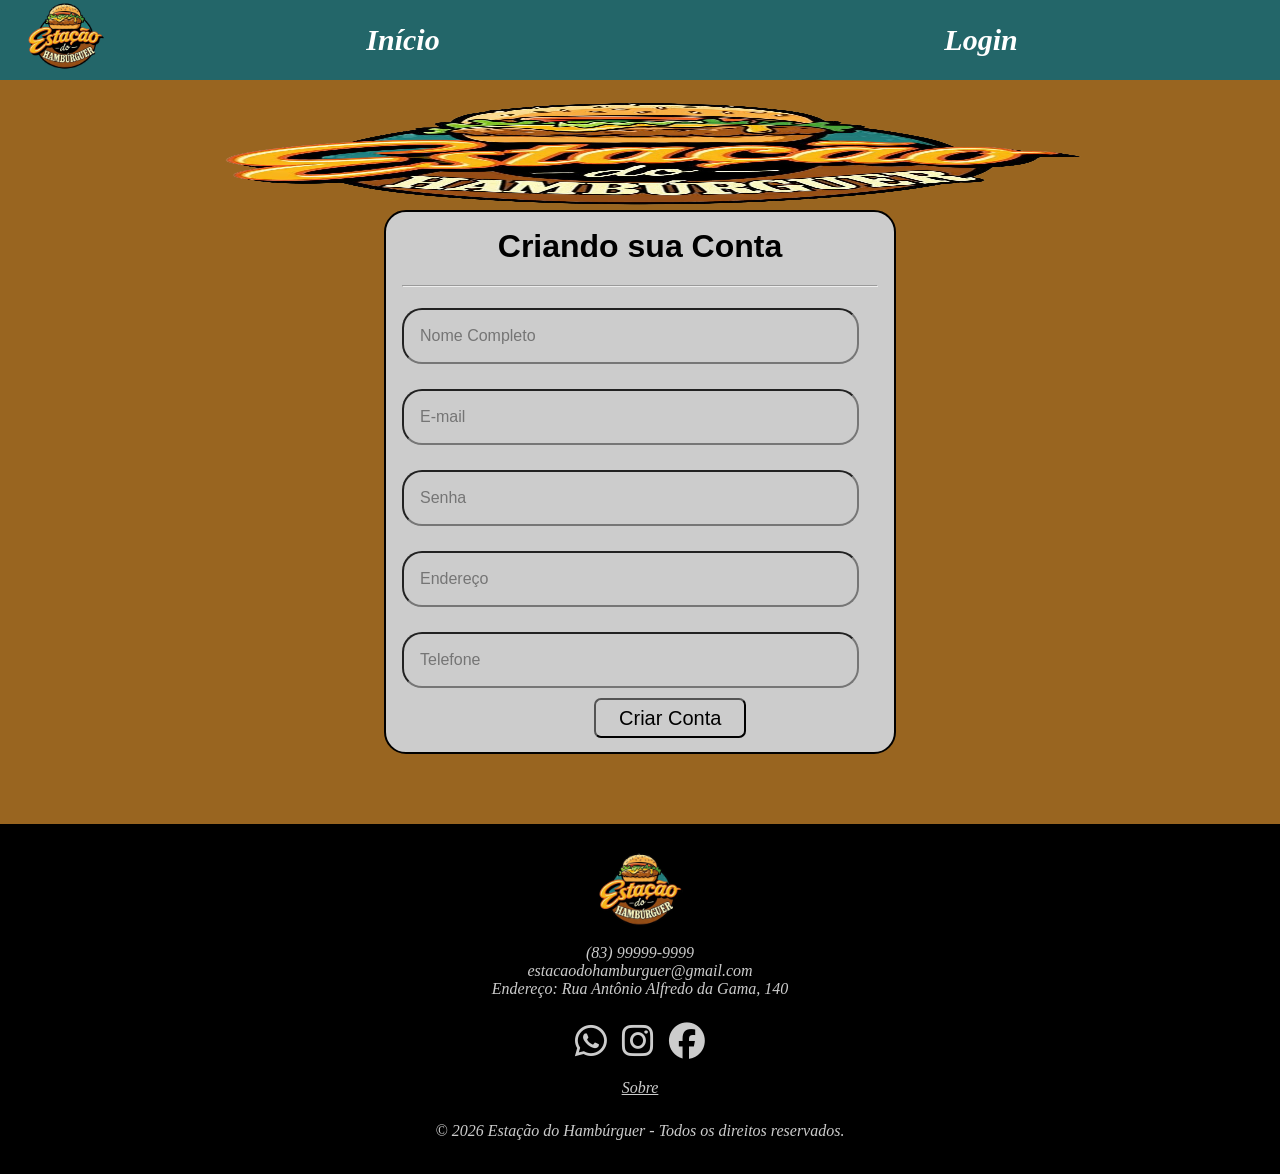
<file: CC/novaconta.html>
<!DOCTYPE html>
<html lang="pt-BR">
<head>
    <meta charset="UTF-8">
    <meta name="viewport" content="width=device-width, initial-scale=1.0">
    <title>Estação do Hambúrguer | Criar Conta</title>
    <link rel="stylesheet" href="style.css">
    <link rel="stylesheet" href="https://cdnjs.cloudflare.com/ajax/libs/font-awesome/6.5.1/css/all.min.css">
</head>
<body>
   <header class="topo-site">
    <div class="area-logo">
      <img src="img/logo.png" alt="Logo do site" class="logo">
    </div>

    <nav class="menu-categorias">
      <ul>
        <li><a href="index.html">Início</a></li>
        <li><a href="cadastro.html">Login</a></li>
      </ul>
    </nav>
    </header>
    <div class="logo-nova"><img src="img/logo.png" alt="Logo do site"></div>
    <div class="container-ajuste">
    <div class="container-nova">
    <form action="cadastro.html">
      <div class="entre">
      <h1>Criando sua Conta</h1><hr style="position: relative; top: 10px; margin-top: 10px;">
      </div>
            <div>
              <input class="input-login" type="text" placeholder="Nome Completo" required>
            </div>
            <div>
              <input class="input-login" type="email" placeholder="E-mail" required>
            </div>
            <div>
              <input class="input-login" type="password" placeholder="Senha" required>
            </div>
            <div>
             <input class="input-login" type="text" placeholder="Endereço" required>
            </div>
            <div>
              <input class="input-login" type="number" placeholder="Telefone" required>
            </div>
            <div>
              <input class="submit-login" type="submit" value="Criar Conta">
            </div> 
    </form>
    </div>
    </div> 

    <div class="espaco"></div>

<!--rodapé-->
<footer class="rodape">
  <div class="logo-rodape">
    <img src="img/logo.png" alt="Logo do site" id="logo">
  </div>

  <div class="info">
    <p>(83) 99999-9999</p>
    <p>estacaodohamburguer@gmail.com</p>
    <p>Endereço: Rua Antônio Alfredo da Gama, 140</p>
  

      <div class="logos">
        <i class="fa-brands fa-whatsapp"></i>
        <i class="fa-brands fa-instagram"></i>
        <i class="fa-brands fa-facebook"></i>
      </div>

      <div class="sobre-direitos">
        <a href="sobre.html" id="sobre">Sobre</a>
        <p> © 2026 Estação do Hambúrguer - Todos os direitos reservados.</p>
      </div>
  </div>
</footer>   
</body>
</html>
</file>
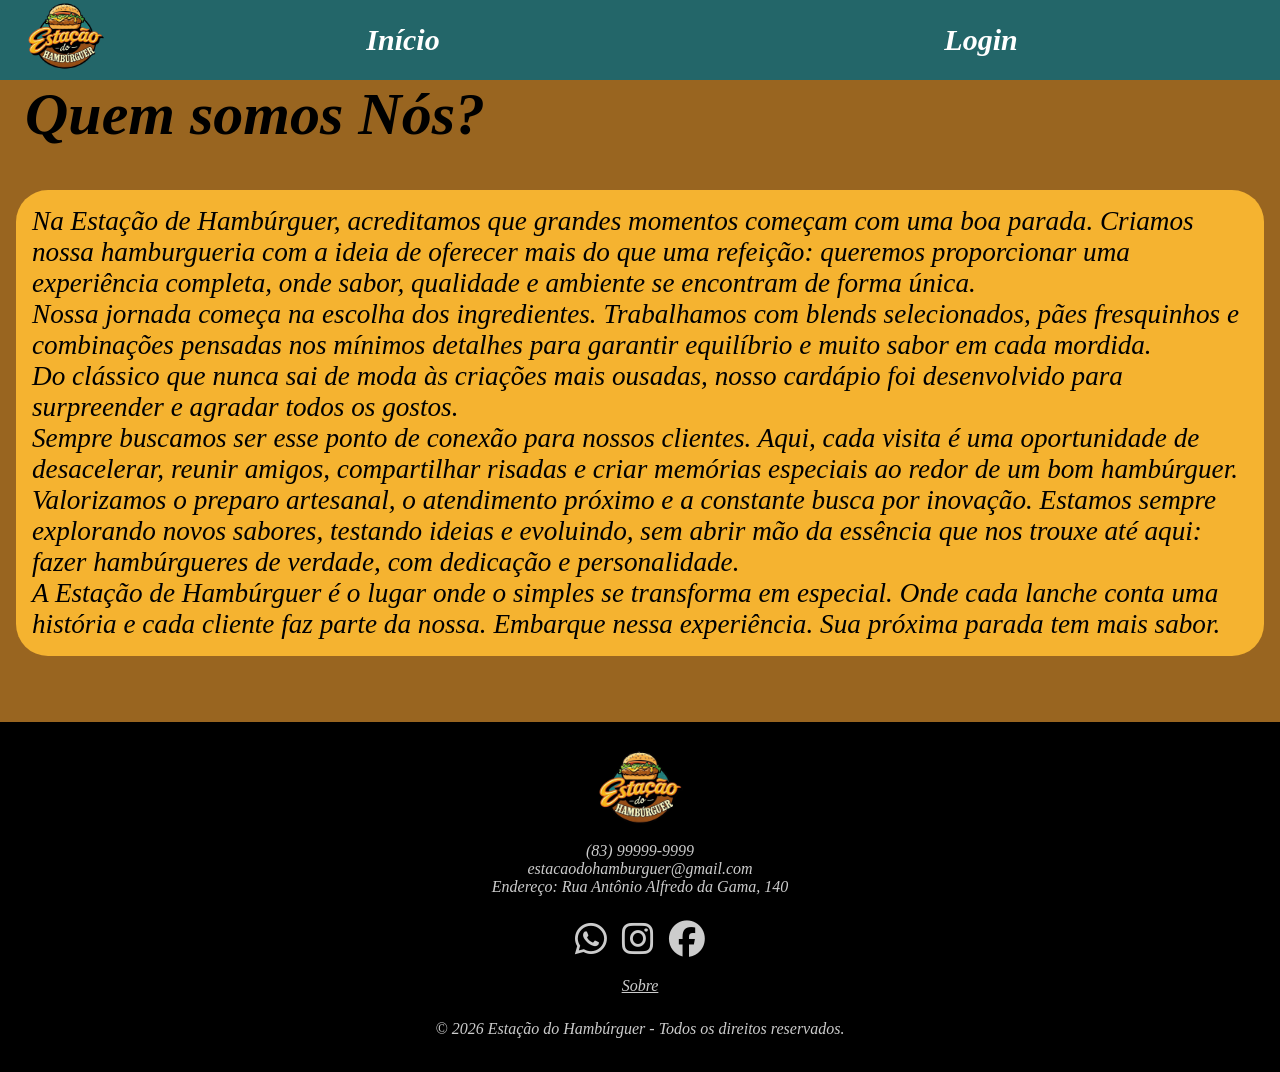
<file: CC/sobre.html>
<!Doctype html>
<html lang="pt-BR">
<head> 
    <meta charset="UTF-8">
    <meta name="viewport" content="width=device-width, initial-scale=1.0">
    <title>Estação do Hambúrguer | Sobre</title>
    <link rel="stylesheet" href="https://cdnjs.cloudflare.com/ajax/libs/font-awesome/6.5.1/css/all.min.css">
    <link rel="stylesheet" href="style.css">
</head>
<body>
  <header class="topo-site">
    <div class="area-logo">
      <img src="img/logo.png" alt="Logo do site" class="logo">
    </div>

    <nav class="menu-categorias">
      <ul>
        <li><a href="index.html">Início</a></li>
        <li><a href="cadastro.html">Login</a></li>
      </ul>
    </nav>
  </header>
    <h1 id="titulo"> Quem somos Nós?</h1>
  <div class="blocosobre">
    <div class="textosobre">
        <p> 
             Na Estação de Hambúrguer, acreditamos que grandes momentos começam com uma boa parada. Criamos nossa hamburgueria com a ideia de oferecer mais do que uma refeição: queremos proporcionar uma experiência completa, onde sabor, qualidade e ambiente se encontram de forma única.<br>

             Nossa jornada começa na escolha dos ingredientes. Trabalhamos com blends selecionados, pães fresquinhos e combinações pensadas nos mínimos detalhes para garantir equilíbrio e muito sabor em cada mordida.<br> Do clássico que nunca sai de moda às criações mais ousadas, nosso cardápio foi desenvolvido para surpreender e agradar todos os gostos.<br>

             Sempre buscamos ser esse ponto de conexão para nossos clientes. Aqui, cada visita é uma oportunidade de desacelerar, reunir amigos, compartilhar risadas e criar memórias especiais ao redor de um bom hambúrguer.

             Valorizamos o preparo artesanal, o atendimento próximo e a constante busca por inovação. Estamos sempre explorando novos sabores, testando ideias e evoluindo, sem abrir mão da essência que nos trouxe até aqui: fazer hambúrgueres de verdade, com dedicação e personalidade.<br>

             A Estação de Hambúrguer é o lugar onde o simples se transforma em especial. Onde cada lanche conta uma história e cada cliente faz parte da nossa.

             Embarque nessa experiência. Sua próxima parada tem mais sabor.
        </p>
    </div>
  </div>

  <div class="espaco"></div>

<!--rodapé-->
<footer class="rodape">
  <div class="logo-rodape">
    <img src="img/logo.png" alt="Logo do site" id="logo">
  </div>

  <div class="info">
    <p>(83) 99999-9999</p>
    <p>estacaodohamburguer@gmail.com</p>
    <p>Endereço: Rua Antônio Alfredo da Gama, 140</p>
  

      <div class="logos">
        <i class="fa-brands fa-whatsapp"></i>
        <i class="fa-brands fa-instagram"></i>
        <i class="fa-brands fa-facebook"></i>
      </div>

      <div class="sobre-direitos">
        <a href="sobre.html" id="sobre">Sobre</a>
        <p> © 2026 Estação do Hambúrguer - Todos os direitos reservados.</p>
      </div>
  </div>
  </footer>
  </body>
</html>
</file>
<file: CC/style.css>
*:not(dialog) {
  margin: 0;
  padding: 0;
  box-sizing: border-box;
}

body {
 background: #996520;
  padding-top: 80px;
  font-style: italic;

  min-height: 100vh;
  display: flex;
  flex-direction: column;
}
  
/*navbar*/
.topo-site {  
  position: fixed;
  top: 0;
  left: 0;
  width: 100%;
  height: 80px;
  z-index: 9999;
}

.area-logo {
  height: 100%;
  background-color: #236669;
  display: flex;
  align-items: center;
  padding: 0 20px;
  flex-shrink: 0;
}

.logo {
  max-height: 90px;
  width: auto;
  display: block;
}

.menu-categorias {
  position: relative;
  margin-left: 6.5rem;
  bottom: 5rem;
  flex: 1;
  white-space: nowrap;
}

.menu-categorias ul {
  list-style: none;
  display: flex;
  align-items: center;
  justify-content: space-around;
  height: 80px;
  padding: 0 10px;
  min-width: max-content;
}

.menu-categorias li {
  flex: 0 0 auto;
}

.menu-categorias a {
  color: white;
  text-decoration: none;
  font-weight: bold;
  padding: 9px 120px;
  display: block;
  border-radius: 6px;
  transition: background 0.3s ease;
  font-size: 30px;
}

.menu-categorias a:hover {
  background-color: rgba(255, 255, 255, 0.12);
}

/* página de início */

.inicio {
  display: flex;
  justify-content: center;
  align-items: center;
  margin-top: 80px;
}
  
.hamb {
  display: flex;
  height: 350px;
  border-radius: 40px;
  width: 350px;
  margin-left: 100px;
  margin-right: 100px;
}

#titulo1 {
  text-align: center;
  font-size: 40px;
  bottom: 60px;
  margin-top: 10px;
}

#titulosiniciais {
  display: flex;
  font-size: 50px;
  color: white;
  margin-left: 165px;
  margin-top: 20px;
}

/*página 2 */
.conteudo {
  padding: 30px 20px;
  flex: 1;
}

#titulo{
  text-align: left;
  font-size: 60px;
  margin-left: 25px;
  margin-bottom: 25px;
}

.divisoria{
  position: relative;
  bottom: 17px;
}

.container-main {  
  display: grid;
  grid-template-rows: 100px 100px 100px;;
}

.h {
  /*foto dos hambúrgueres*/
  width: 200px;
  height: 200px;
  object-fit: cover;
  border-radius: 40px;
}

.container{
  display: flex;
  justify-content: space-around;
}

dialog{
    border: none;
    outline: none;
    padding: 0;
    border-radius: 25px;
    z-index: 9999;
}

.abrirPopUp{
    border: none;
    padding: 10px;
    outline: none;
    border-radius: 20px;
    cursor: pointer;
}



.container-popUp{
    background-color: #ccc;
    height: 450px;
        aspect-ratio: 3/2;
    outline: none;
    border-radius: 25px;
}

.botaoX{
    display: flex;
    outline: none;
    background-color: transparent;
    width: 36px;
        aspect-ratio: 1;
    cursor: pointer;
    margin-left: auto;
    padding-top: 13px;
    font-style: normal;
    border: none;
    font-size: 25px;
}

.descricao{
  padding: 0px 19px;
  padding-top: 6px;
  display: flex;
  font-size: 28.2px;
  margin-left: auto;
  width: 100%;
  gap: 18px;
  text-align: left;
}

/*ajusta a posição dos botoes*/
.opcoesCompra{
  display: flex;
  flex-direction: column;
  width: 60%;
  gap: 15px;
  text-align: right;
  position: relative;
  left: 235px;
  bottom: 30px;
}

/*estiliza o botão em si*/
.bot-popUp{
  border: none;
  height: 39px;
  outline: none;
  border-radius: 15px;
  font-size: 15px;
  cursor: pointer;
}

.addCarrinho{
  background: #f9a83e;
}

.comprarAgora{
  background: #996520;
}

#hamburguer-popUp{
  display: flex;
  justify-content: left;
}

.nome-valor{
  /*nome do hambúrguer e preços */
  display: flex;
  flex-direction: column;
  margin-left: 25px;
  width: 40%;
  font-size: 29px;
  text-align: left;
}

.preco{
  font-size: 20px;
}

#ajuste-fritas{
  position: relative;
  bottom: 40px;
}

#ajuste-cebola{
  position: relative;
  bottom: 37px;
}

#ajuste-ketchup{
  font-size: 20px;
}

#ajuste-maionese{
  position: relative;
  bottom: 45px;
}

#ajuste-laranja{
  position: relative;
  bottom: 45px;
}

#ajuste-uva{
  font-size: 20px;
}

/* página de login */
.container-login {
  /* centraliza o login */
  height: calc(100vh - 300px);
  display: flex;
  flex-direction: column;
  align-items: center;
  justify-content: center;
  font-style: normal;
  font-family:'Segoe UI', Tahoma, Geneva, Verdana, sans-serif;
}

.logo-login{
  padding-top: 10px;
  display: flex;
  height: 150px;
  justify-content: center;
}

.login {
  border: black;
  border-width: 2px;
  border-style: solid;
  background-color: #ccc;
  height: 22rem;
  width: 24rem;
  border-radius: 22px;
}

.entre {
  padding: 1rem;
  text-align: center;
  font-size: 1rem;
  cursor: default;
}

.input-login {
  font-family:'Segoe UI', Tahoma, Geneva, Verdana, sans-serif;
  display: flex;
  justify-content: center;
  align-items: center;
  background-color: #ccc;
  border-radius: 20px;
  width: 90%;
  height: 3.5rem;
  padding-left: 1rem;
  font-size: 1rem;
  margin-left: 1rem;
  outline: none;
  position: relative;
  top: 15px;
  margin-bottom: 25px;
}

.submit-login {
  border-radius: 7px;
  width: 30%;
  height: 2.5rem;
  background-color: #ccc;
  font-family:'Segoe UI', Tahoma, Geneva, Verdana, sans-serif;
  font-size: 20px;
  margin-left: 13rem;
  border-collapse: collapse;
  cursor: pointer;
}

.semconta {
  position: relative;
  left: 45px;
  top: 35px;
  color: #996520;
  font-style: normal;
}

/* pagina sobre */
.blocosobre {
  display: grid; 
  background-color: #F5B330;
  border-radius: 2rem;
  margin: 1rem;
}
  
.textosobre{
  font-size: 1.7rem;
  font-style: italic;
  margin: 1rem;
}

.logo-nova{
  padding-top: 10px;
  display: flex;
  height: 150px;
  justify-content: center;
}

/* página de criar nova conta */
.container-ajuste{
  height: 50%; 
  display: flex;
  align-items: center;
  justify-content: center;
  font-style: normal;
  font-family: 'Segoe UI', Tahoma, Geneva, Verdana, sans-serif;
}

.container-nova{
  border: black;
  border-width: 2px;
  border-style: solid;
  background-color: #ccc;
  height: 34rem;
  width: 32rem;
  border-radius: 22px;
  position: relative;
  bottom: 20px;
}

input[type=number]::-webkit-inner-spin-button,
input[type=number]::-webkit-outer-spin-button {
  -webkit-appearance: none;
  margin: 0;
}

/* rodape */
.rodape{
  background-color: black;
  height: 350px;
}

.info{
  color: #ccc;
  text-align: center;
  display: flex;
  flex-direction: column;
}



#sobre{
  color: #ccc;
}

.fa-whatsapp{
  font-size: 36px;
}

.fa-instagram{
  font-size: 36px;
}

.fa-facebook{
  font-size: 36px;
}

.logos{
  margin-top: 25px;
  display: flex;
  gap: 15px;
  justify-content: center;
}

#logo{
  margin-top: 20px;
  display: flex;
  justify-content: center;
  height: 100px;
}

.logo-rodape{
  display: flex;
  justify-content: center;
}

.sobre-direitos{
  display: flex;
  flex-direction: column;
  text-align: center;
  margin: 20px 0px;
}

.sobre-direitos p{
  margin-top: 25px;
}

.espaco{
  height: 50px;
}
</file>
